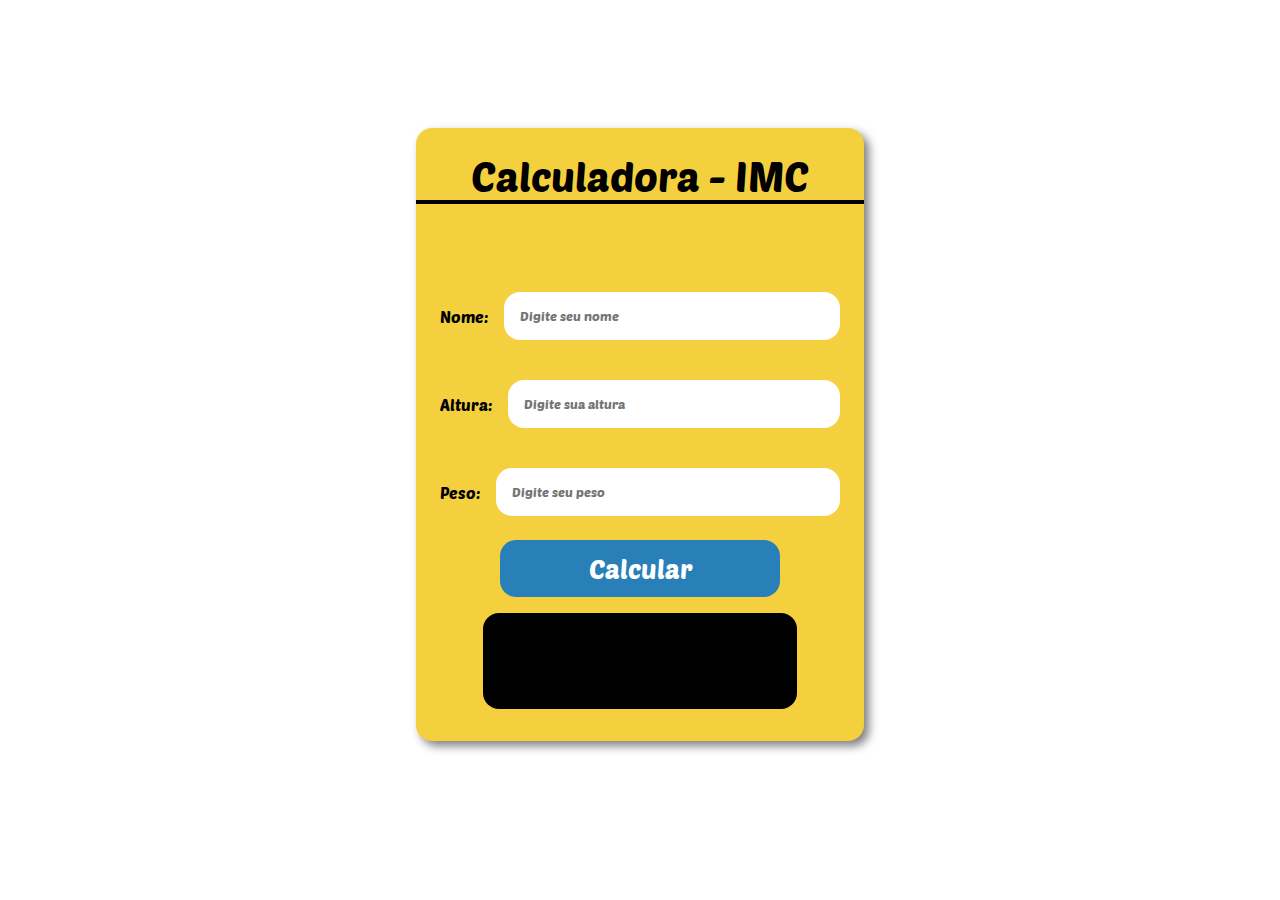
<file: calculo-de-imc/index.html>
<!DOCTYPE html>
<html lang="en">
  <head>
    <meta charset="UTF-8" />
    <meta name="viewport" content="width=device-width, initial-scale=1.0" />
    <link rel="stylesheet" href="style.css" />
    <link rel="preconnect" href="https://fonts.googleapis.com" />
    <link rel="preconnect" href="https://fonts.gstatic.com" crossorigin />
    <link
      href="https://fonts.googleapis.com/css2?family=Poetsen+One&display=swap"
      rel="stylesheet"
    />
    <title>IMC</title>
  </head>
  <body>
    <section>
      <h1>Calculadora - IMC</h1>
      <hr />
      <div class="container">
        <label
          >Nome:
          <input type="text" placeholder="Digite seu nome" id="nome" />
        </label>
        <label
          >Altura:
          <input type="number" placeholder="Digite sua altura" id="altura" />
        </label>
        <label
          >Peso:
          <input type="number" placeholder="Digite seu peso" id="peso" />
        </label>
        <button>Calcular</button>
      </div>
      <div class="result" id="resultado"></div>
    </section>
  </body>
  <script src="script.js"></script>
</html>
</file>
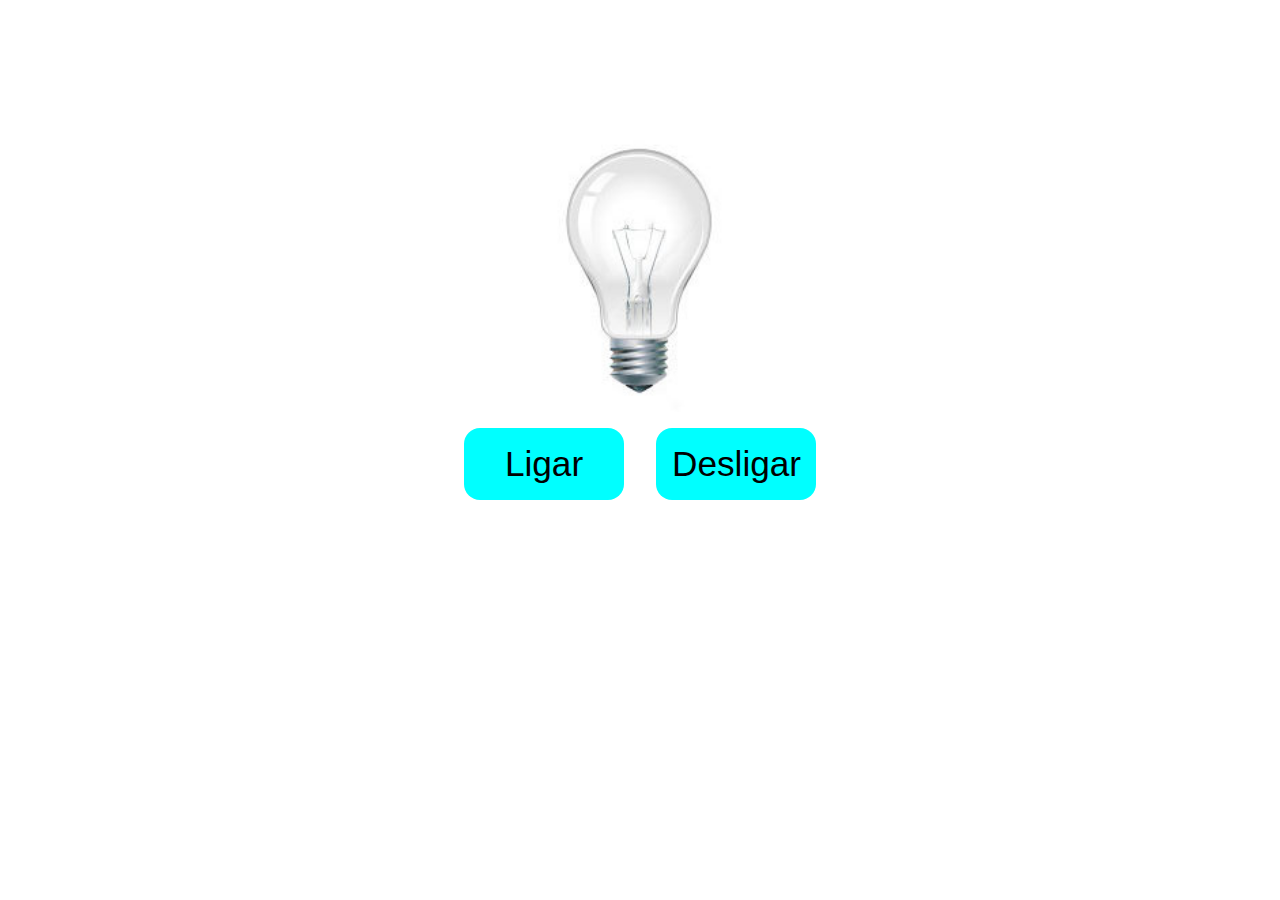
<file: Lampada/index.html>
<!DOCTYPE html>
<html lang="en">
  <head>
    <meta charset="UTF-8" />
    <meta name="viewport" content="width=device-width, initial-scale=1.0" />
    <link rel="stylesheet" href="style.css" />
    <title>Document</title>
  </head>
  <body>
    <section class="principal">
      <img src="assets/Lampada.jpg" alt="lampada-intacta" id="lampada" />

      <div class="botoes">
        <button id="ligar">Ligar</button>
        <button id="desligar">Desligar</button>
      </div>
    </section>
  </body>
  <script src="script.js"></script>
</html>
</file>
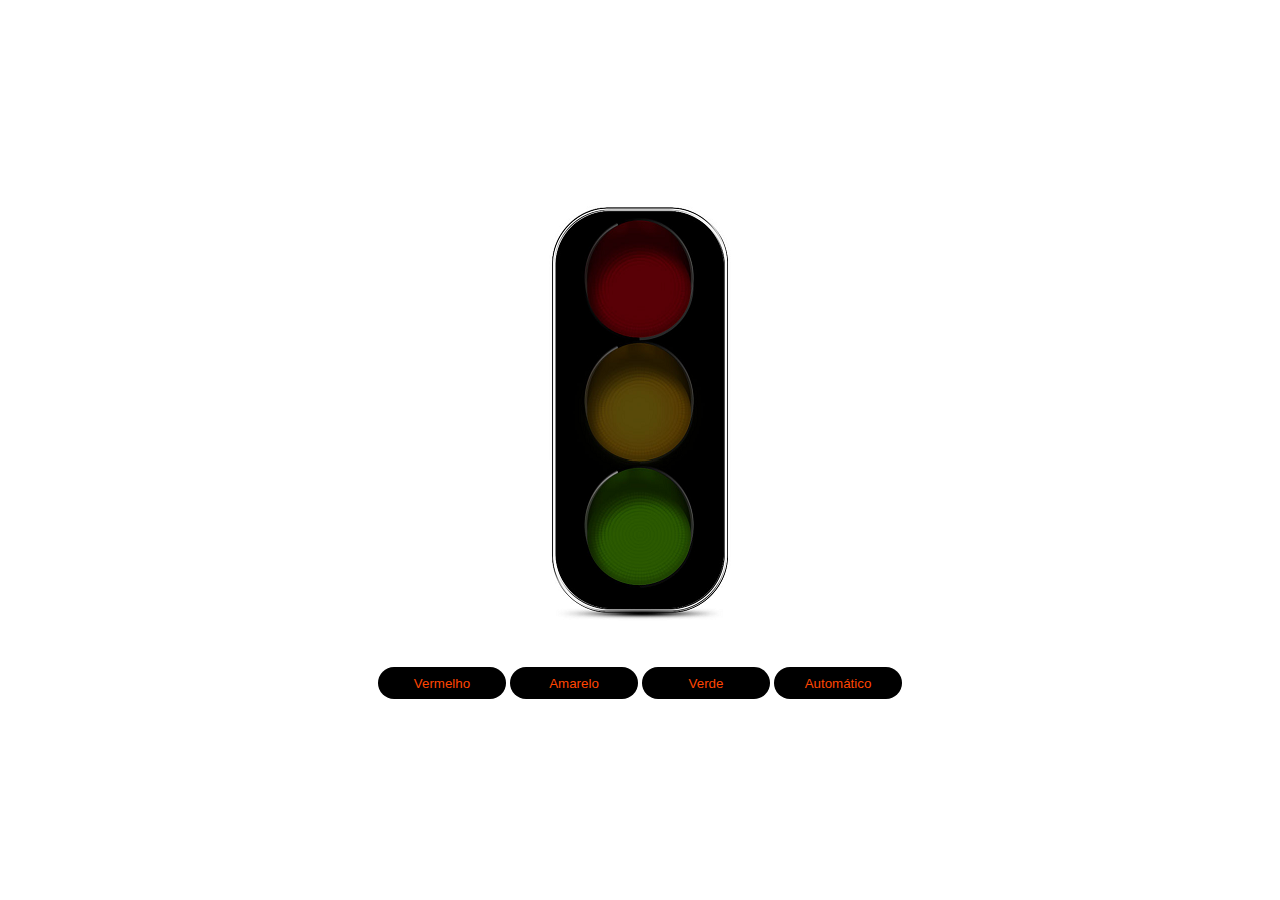
<file: Semaforo/index.html>
<!DOCTYPE html>
<html lang="en">
  <head>
    <meta charset="UTF-8" />
    <meta name="viewport" content="width=device-width, initial-scale=1.0" />
    <link rel="stylesheet" href="style.css" />
    <title>Document</title>
  </head>
  <body>
    <section class="all-container">
      <img src="assets/desligado.png" alt="semaforo" id="img-semaforo" />

      <div id="buttons">
        <button id="vermelho">Vermelho</button>
        <button id="amarelo">Amarelo</button>
        <button id="verde">Verde</button>
        <button id="automatico">Automático</button>
      </div>
    </section>
  </body>
  <script src="script.js"></script>
</html>
</file>
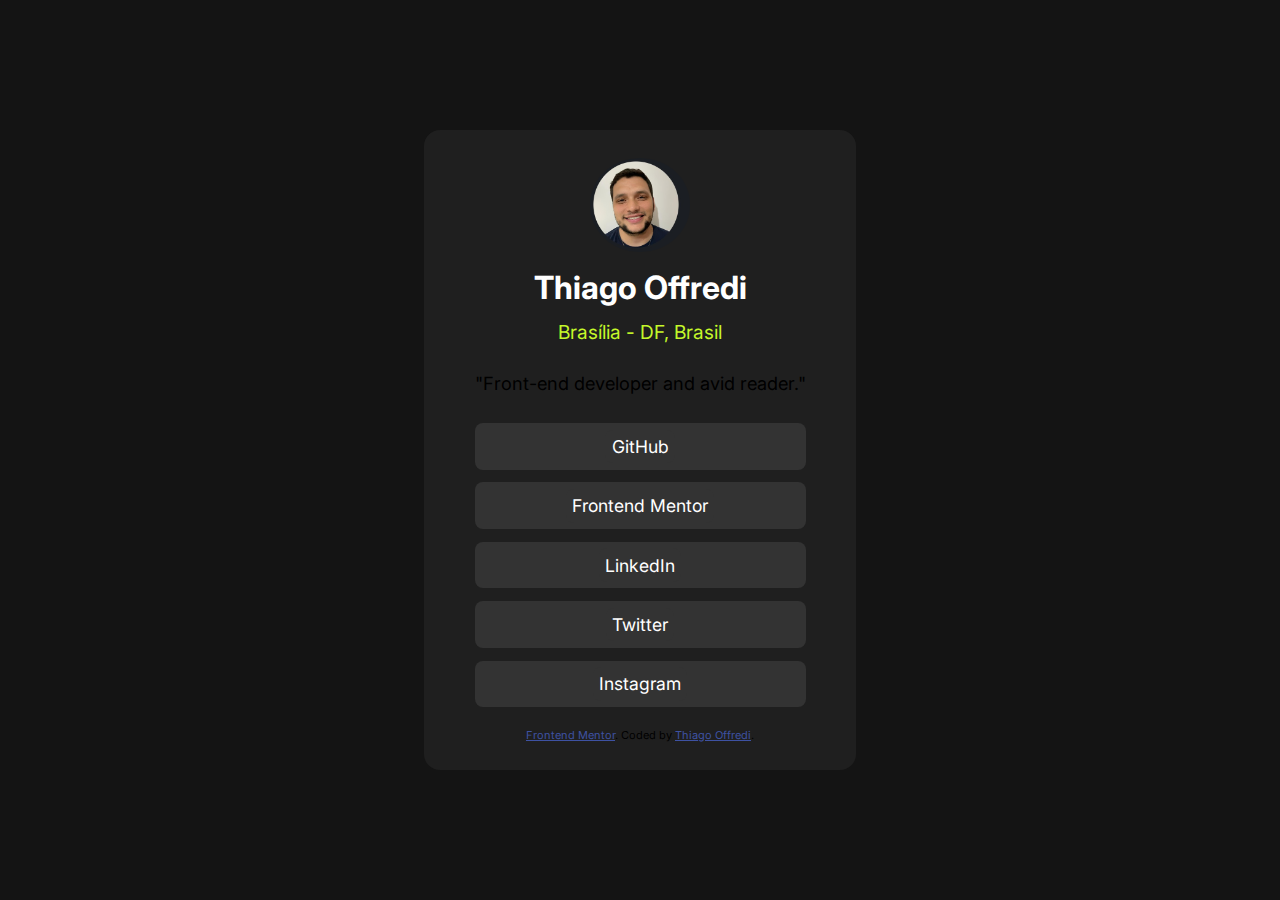
<file: social-links-profile-main/social-links-profile-main/index.html>
<!DOCTYPE html>
<html lang="en">
  <head>
    <meta charset="UTF-8" />
    <meta name="viewport" content="width=device-width, initial-scale=1.0" />
    <link rel="stylesheet" href="style.css" />
    <link rel="preconnect" href="https://fonts.googleapis.com" />
    <link rel="preconnect" href="https://fonts.gstatic.com" crossorigin />
    <link
      href="https://fonts.googleapis.com/css2?family=Inter:slnt,wght@-10..0,100..900&display=swap"
      rel="stylesheet"
    />
    <title>Frontend Mentor | Social links profile</title>
  </head>
  <body>
    <div class="container">
      <div class="logo-img">
        <img
          src="assets/images/WhatsApp Image 2024-06-02 at 11.13.10.jpeg"
          alt="logo-mulhor"
        />
      </div>
      <div class="container-itens">
        <h1>Thiago Offredi</h1>
        <p class="london">Brasília - DF, Brasil</p>
        <p>"Front-end developer and avid reader."</p>
        <a
          class="links-redes"
          href="https://www.linkedin.com/in/thiago-offredi/"
          target="_blank"
          ><button>GitHub</button></a
        >
        <a
          class="links-redes"
          href="https://www.frontendmentor.io/profile/Thiago-Offredi"
          target="_blank"
          ><button>Frontend Mentor</button></a
        >
        <a
          class="links-redes"
          href="https://www.linkedin.com/in/thiago-offredi/"
          target="_blank"
          ><button>LinkedIn</button></a
        >
        <a class="links-redes" href="https://x.com/?lang=pt-br" target="_blank"
          ><button>Twitter</button></a
        >
        <a class="links-redes" href="https://www.instagram.com" target="_blank"
          ><button>Instagram</button></a
        >
        <div class="attribution">
          <a href="https://www.frontendmentor.io?ref=challenge" target="_blank"
            >Frontend Mentor</a
          >. Coded by <a href="#">Thiago Offredi</a>.
        </div>
      </div>
    </div>
  </body>
</html>
</file>
<file: calculo-de-imc/style.css>
* {
  margin: 0;
  padding: 0;
  box-sizing: border-box;
  font-family: "Poetsen One", sans-serif;
  font-weight: 400;
  font-style: normal;
}
body {
  display: flex;
  justify-content: center;
  padding-top: 8rem;
}
section {
  width: 28rem;
  /* height: 33rem; */
  height: auto;
  display: flex;
  flex-direction: column;
  align-items: center;
  background-color: #f4d03f;
  border-radius: 1rem;
  box-shadow: 5px 5px 10px rgba(0, 0, 0, 0.5);
}
h1 {
  font-size: 2.5rem;
  padding-top: 1.5rem;
}
hr {
  width: 100%;
  border: none;
  border-top: 0.3rem solid #000; /* ou a cor que preferir */
  padding-top: 4.5rem;
}
.container {
  display: flex;
  align-items: center;
  flex-direction: column;
}
label {
  font-size: 1rem;
  width: 25rem;
  height: 5rem;
  margin-bottom: 0.5rem;
  display: flex;
  align-items: center;
  gap: 1rem;
}
input {
  font-size: 0.8rem;
  width: 100%;
  height: 3rem;
  border-radius: 1rem;
  border: none;
  padding: 1rem;
  cursor: pointer;
}
button {
  font-size: 1.6rem;
  padding: 0.8rem 1rem;
  margin-bottom: 1rem;
  border: none;
  border-radius: 1rem;
  background-color: #2980b9; /* ou a cor que preferir */
  color: white;
  width: 70%;
  cursor: pointer;
}
button:hover {
  background-color: #2c3e50; /* ou a cor que preferir */
}
.result {
  padding: 3rem;
  width: 70%;
  min-height: 3.5rem;
  background-color: #000;
  border-radius: 1rem;
  margin: 0 0 2rem 0;
  color: orangered;
}
</file>
<file: Lampada/style.css>
* {
  margin: 0;
  padding: 0;
  box-sizing: border-box;
}
.principal {
  display: flex;
  flex-direction: column;
  justify-content: center;
  align-items: center;
  gap: 1rem;
  padding-top: 7rem;
}
img {
  width: 18%;
}
.botoes {
  display: flex;
  justify-content: space-between;
  gap: 2rem;
}
button {
  border: none;
  width: 10rem;
  background-color: aqua;
  border-radius: 1rem;
  font-size: 2.2rem;
  padding: 1rem;
  cursor: pointer;
}
button:hover {
  opacity: 0.7;
  color: aquamarine;
}
</file>
<file: Semaforo/style.css>
* {
  margin: 0;
  padding: 0;
  box-sizing: border-box;
}

.all-container {
  display: flex;
  height: 100vh;
  flex-direction: column;
  align-items: center;
  justify-content: center;
  gap: 5vh;
}
button {
  width: 8rem;
  border: none;
  height: 2rem;
  background-color: black;
  border-radius: 1rem;
  color: orangered;
  cursor: pointer;
}
button:hover {
  opacity: 0.8;
}
button:active {
  opacity: 0.5;
}
</file>
<file: social-links-profile-main/social-links-profile-main/style.css>
* {
  margin: 0;
  padding: 0;
  box-sizing: border-box;
  font-family: "Inter", sans-serif;
  font-weight: 400, 600, 900;
}
body {
  background-color: #141414;
  display: flex;
  justify-content: center;
  align-items: center;
  height: 100vh;
  margin: 0;
}
.container {
  width: 27rem;
  height: 40rem;
  background-color: #1f1f1f;
  border-radius: 1rem;
  display: flex;
  flex-direction: column;
  align-items: center;
  justify-content: center;
  gap: 1rem;
}
.logo-img {
  width: 7rem;

  overflow: hidden;
  border-radius: 50%;
  display: flex;
  align-items: center;
  justify-content: center;
}
.logo-img img {
  width: 90%;
  object-fit: cover;
  border-radius: 50%;
}
h1 {
  text-align: center;
  color: #fff;
}
.london {
  color: hsl(75, 94%, 57%);
  font-size: 1.2rem;
  padding-bottom: 1rem;
}
p {
  text-align: center;
  font-size: 1.14rem;
  padding-bottom: 1rem;
}
.links-redes {
  display: inline-block;
}
.links-redes,
button {
  color: #fff;
  background-color: #333333;
  font-size: 1.1rem;
  border: none;
  border-radius: 0.5rem;
  padding: 0.4rem;
  cursor: pointer;
  text-align: center;
}
button:hover {
  opacity: 0.7;
  color: aqua;
}
button:active {
  opacity: 0.2;
}
.container-itens {
  display: flex;
  justify-content: center;
  flex-direction: column;
  gap: 0.8rem;
}

.attribution {
  padding-top: 0.5rem;
  font-size: 11px;
  text-align: center;
}
.attribution a {
  color: hsl(228, 45%, 44%);
}
</file>
